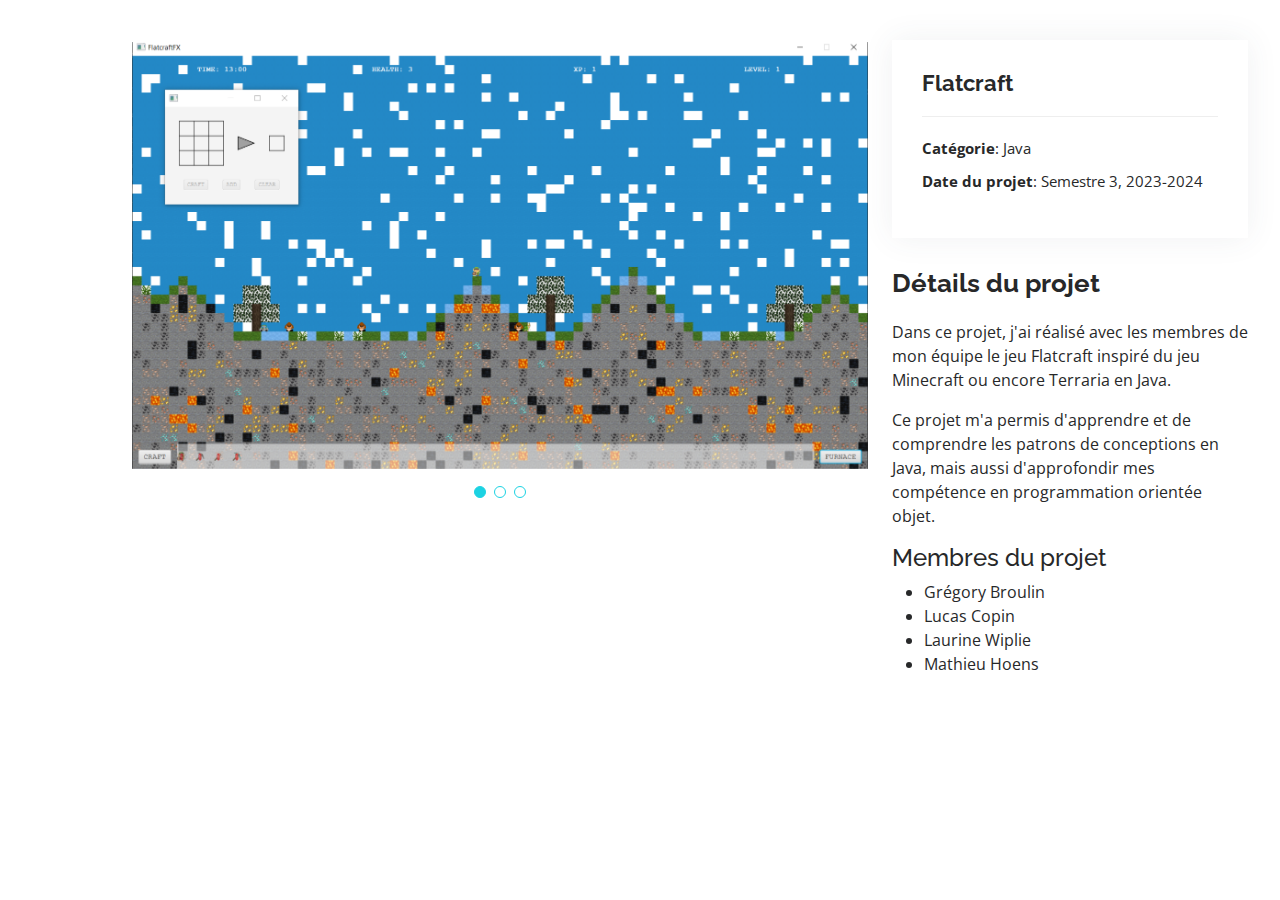
<file: flatcraft-details.html>
<!DOCTYPE html>
<html lang="en">
  <head>
    <meta charset="utf-8" />
    <meta content="width=device-width, initial-scale=1.0" name="viewport" />

    <title>Portfolio Details - Personal Bootstrap Template</title>
    <meta content="" name="description" />
    <meta content="" name="keywords" />

    <!-- Favicons -->
    <link href="assets/img/favicon.png" rel="icon" />
    <link href="assets/img/apple-touch-icon.png" rel="apple-touch-icon" />

    <!-- Google Fonts -->
    <link
      href="https://fonts.googleapis.com/css?family=Open+Sans:300,300i,400,400i,600,600i,700,700i|Raleway:300,300i,400,400i,500,500i,600,600i,700,700i|Poppins:300,300i,400,400i,500,500i,600,600i,700,700i"
      rel="stylesheet"
    />

    <!-- Vendor CSS Files -->
    <link href="assets/vendor/aos/aos.css" rel="stylesheet" />
    <link
      href="assets/vendor/bootstrap/css/bootstrap.min.css"
      rel="stylesheet"
    />
    <link
      href="assets/vendor/bootstrap-icons/bootstrap-icons.css"
      rel="stylesheet"
    />
    <link href="assets/vendor/boxicons/css/boxicons.min.css" rel="stylesheet" />
    <link
      href="assets/vendor/glightbox/css/glightbox.min.css"
      rel="stylesheet"
    />
    <link href="assets/vendor/swiper/swiper-bundle.min.css" rel="stylesheet" />

    <!-- Template Main CSS File -->
    <link href="assets/css/style.css" rel="stylesheet" />

    <!-- =======================================================
  * Template Name: MyResume
  * Updated: Nov 17 2023 with Bootstrap v5.3.2
  * Template URL: https://bootstrapmade.com/free-html-bootstrap-template-my-resume/
  * Author: BootstrapMade.com
  * License: https://bootstrapmade.com/license/
  ======================================================== -->
  </head>

  <body>
    <main id="main">
      <!-- ======= Portfolio Details Section ======= -->
      <section id="portfolio-details" class="portfolio-details">
        <div class="container">
          <div class="row gy-4">
            <div class="col-lg-8">
              <div class="portfolio-details-slider swiper">
                <div class="swiper-wrapper align-items-center">
                  <div class="swiper-slide">
                    <img
                      src="assets/img/portfolio/Flatcraft-details-1.png"
                      alt=""
                    />
                  </div>

                  <div class="swiper-slide">
                    <img
                      src="assets/img/portfolio/Flatcraft-details-2.png"
                      alt=""
                    />
                  </div>

                  <div class="swiper-slide">
                    <img
                      src="assets/img/portfolio/Flatcraft-details-3.png"
                      alt=""
                    />
                  </div>
                </div>
                <div class="swiper-pagination"></div>
              </div>
            </div>

            <div class="col-lg-4">
              <div class="portfolio-info">
                <h3>Flatcraft</h3>
                <ul>
                  <li><strong>Catégorie</strong>: Java</li>

                  <li>
                    <strong>Date du projet</strong>: Semestre 3, 2023-2024
                  </li>
                </ul>
              </div>
              <div class="portfolio-description">
                <h2>Détails du projet</h2>
                <p>
                  Dans ce projet, j'ai réalisé avec les membres de mon équipe le
                  jeu Flatcraft inspiré du jeu Minecraft ou encore Terraria en
                  Java.
                </p>
                <p>
                  Ce projet m'a permis d'apprendre et de comprendre les patrons
                  de conceptions en Java, mais aussi d'approfondir mes
                  compétence en programmation orientée objet.
                </p>
                <h4>Membres du projet</h4>
                <ul>
                  <li>Grégory Broulin</li>
                  <li>Lucas Copin</li>
                  <li>Laurine Wiplie</li>
                  <li>Mathieu Hoens</li>
                </ul>
              </div>
            </div>
          </div>
        </div>
      </section>
      <!-- End Portfolio Details Section -->
    </main>
    <!-- End #main -->

    <div id="preloader"></div>
    <a
      href="#"
      class="back-to-top d-flex align-items-center justify-content-center"
      ><i class="bi bi-arrow-up-short"></i
    ></a>

    <!-- Vendor JS Files -->
    <script src="assets/vendor/purecounter/purecounter_vanilla.js"></script>
    <script src="assets/vendor/aos/aos.js"></script>
    <script src="assets/vendor/bootstrap/js/bootstrap.bundle.min.js"></script>
    <script src="assets/vendor/glightbox/js/glightbox.min.js"></script>
    <script src="assets/vendor/isotope-layout/isotope.pkgd.min.js"></script>
    <script src="assets/vendor/swiper/swiper-bundle.min.js"></script>
    <script src="assets/vendor/typed.js/typed.umd.js"></script>
    <script src="assets/vendor/waypoints/noframework.waypoints.js"></script>
    <script src="assets/vendor/php-email-form/validate.js"></script>

    <!-- Template Main JS File -->
    <script src="assets/js/main.js"></script>
  </body>
</html>
</file>
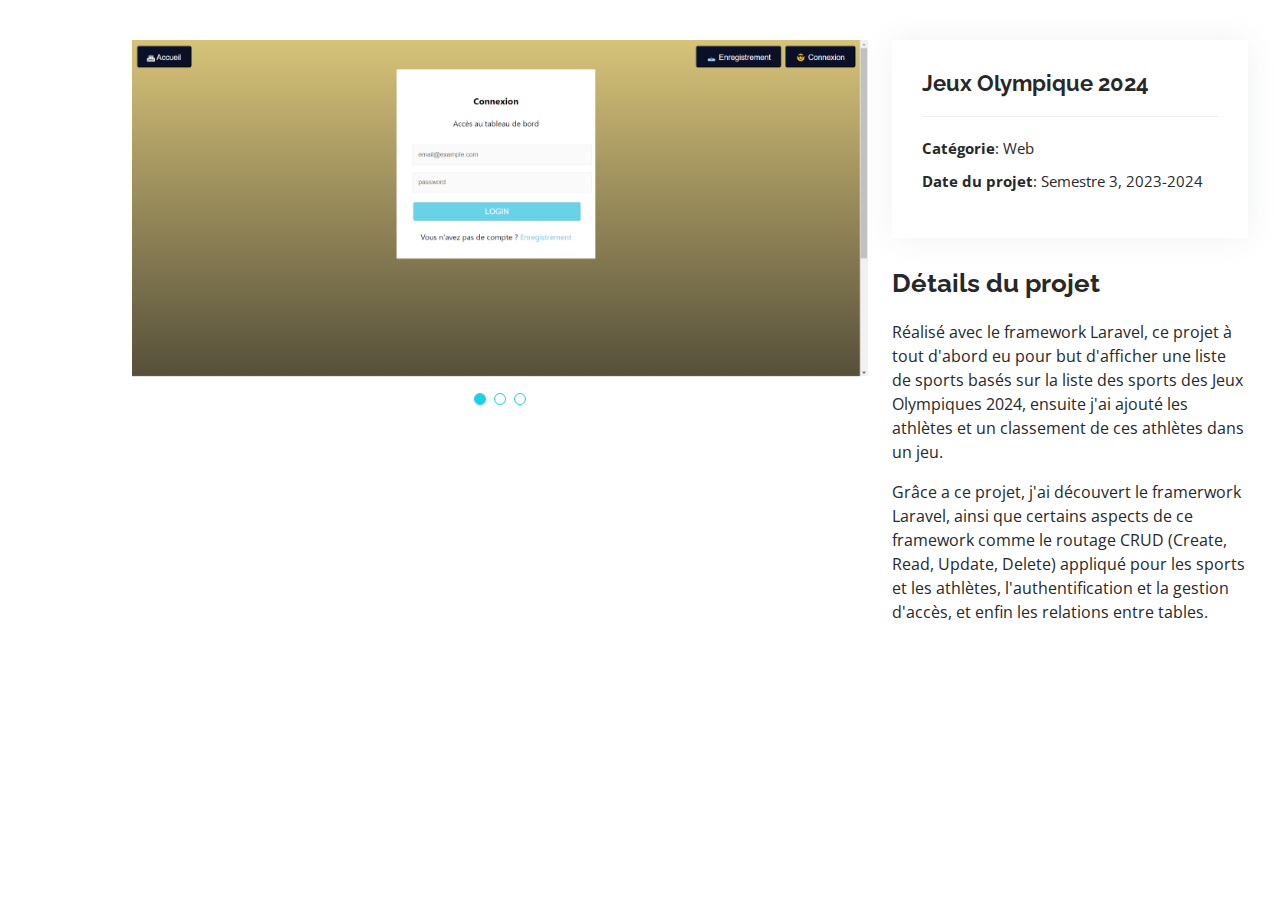
<file: jo-details.html>
<!DOCTYPE html>
<html lang="en">
  <head>
    <meta charset="utf-8" />
    <meta content="width=device-width, initial-scale=1.0" name="viewport" />

    <title>Portfolio Details - Personal Bootstrap Template</title>
    <meta content="" name="description" />
    <meta content="" name="keywords" />

    <!-- Favicons -->
    <link href="assets/img/favicon.png" rel="icon" />
    <link href="assets/img/apple-touch-icon.png" rel="apple-touch-icon" />

    <!-- Google Fonts -->
    <link
      href="https://fonts.googleapis.com/css?family=Open+Sans:300,300i,400,400i,600,600i,700,700i|Raleway:300,300i,400,400i,500,500i,600,600i,700,700i|Poppins:300,300i,400,400i,500,500i,600,600i,700,700i"
      rel="stylesheet"
    />

    <!-- Vendor CSS Files -->
    <link href="assets/vendor/aos/aos.css" rel="stylesheet" />
    <link
      href="assets/vendor/bootstrap/css/bootstrap.min.css"
      rel="stylesheet"
    />
    <link
      href="assets/vendor/bootstrap-icons/bootstrap-icons.css"
      rel="stylesheet"
    />
    <link href="assets/vendor/boxicons/css/boxicons.min.css" rel="stylesheet" />
    <link
      href="assets/vendor/glightbox/css/glightbox.min.css"
      rel="stylesheet"
    />
    <link href="assets/vendor/swiper/swiper-bundle.min.css" rel="stylesheet" />

    <!-- Template Main CSS File -->
    <link href="assets/css/style.css" rel="stylesheet" />

    <!-- =======================================================
  * Template Name: MyResume
  * Updated: Nov 17 2023 with Bootstrap v5.3.2
  * Template URL: https://bootstrapmade.com/free-html-bootstrap-template-my-resume/
  * Author: BootstrapMade.com
  * License: https://bootstrapmade.com/license/
  ======================================================== -->
  </head>

  <body>
    <main id="main">
      <!-- ======= Portfolio Details Section ======= -->
      <section id="portfolio-details" class="portfolio-details">
        <div class="container">
          <div class="row gy-4">
            <div class="col-lg-8">
              <div class="portfolio-details-slider swiper">
                <div class="swiper-wrapper align-items-center">
                  <div class="swiper-slide">
                    <img src="assets/img/portfolio/JO-details-1.png" alt="" />
                  </div>

                  <div class="swiper-slide">
                    <img src="assets/img/portfolio/JO-details-2.png" alt="" />
                  </div>

                  <div class="swiper-slide">
                    <img src="assets/img/portfolio/JO-details-3.png" alt="" />
                  </div>
                </div>
                <div class="swiper-pagination"></div>
              </div>
            </div>

            <div class="col-lg-4">
              <div class="portfolio-info">
                <h3>Jeux Olympique 2024</h3>
                <ul>
                  <li><strong>Catégorie</strong>: Web</li>

                  <li>
                    <strong>Date du projet</strong>: Semestre 3, 2023-2024
                  </li>
                </ul>
              </div>
              <div class="portfolio-description">
                <h2>Détails du projet</h2>
                <p>
                  Réalisé avec le framework Laravel, ce projet à tout d'abord eu
                  pour but d'afficher une liste de sports basés sur la liste des
                  sports des Jeux Olympiques 2024, ensuite j'ai ajouté les
                  athlètes et un classement de ces athlètes dans un jeu.
                </p>
                <p>
                  Grâce a ce projet, j'ai découvert le framerwork Laravel, ainsi
                  que certains aspects de ce framework comme le routage CRUD
                  (Create, Read, Update, Delete) appliqué pour les sports et les
                  athlètes, l'authentification et la gestion d'accès, et enfin
                  les relations entre tables.
                </p>
              </div>
            </div>
          </div>
        </div>
      </section>
      <!-- End Portfolio Details Section -->
    </main>
    <!-- End #main -->

    <div id="preloader"></div>
    <a
      href="#"
      class="back-to-top d-flex align-items-center justify-content-center"
      ><i class="bi bi-arrow-up-short"></i
    ></a>

    <!-- Vendor JS Files -->
    <script src="assets/vendor/purecounter/purecounter_vanilla.js"></script>
    <script src="assets/vendor/aos/aos.js"></script>
    <script src="assets/vendor/bootstrap/js/bootstrap.bundle.min.js"></script>
    <script src="assets/vendor/glightbox/js/glightbox.min.js"></script>
    <script src="assets/vendor/isotope-layout/isotope.pkgd.min.js"></script>
    <script src="assets/vendor/swiper/swiper-bundle.min.js"></script>
    <script src="assets/vendor/typed.js/typed.umd.js"></script>
    <script src="assets/vendor/waypoints/noframework.waypoints.js"></script>
    <script src="assets/vendor/php-email-form/validate.js"></script>

    <!-- Template Main JS File -->
    <script src="assets/js/main.js"></script>
  </body>
</html>
</file>
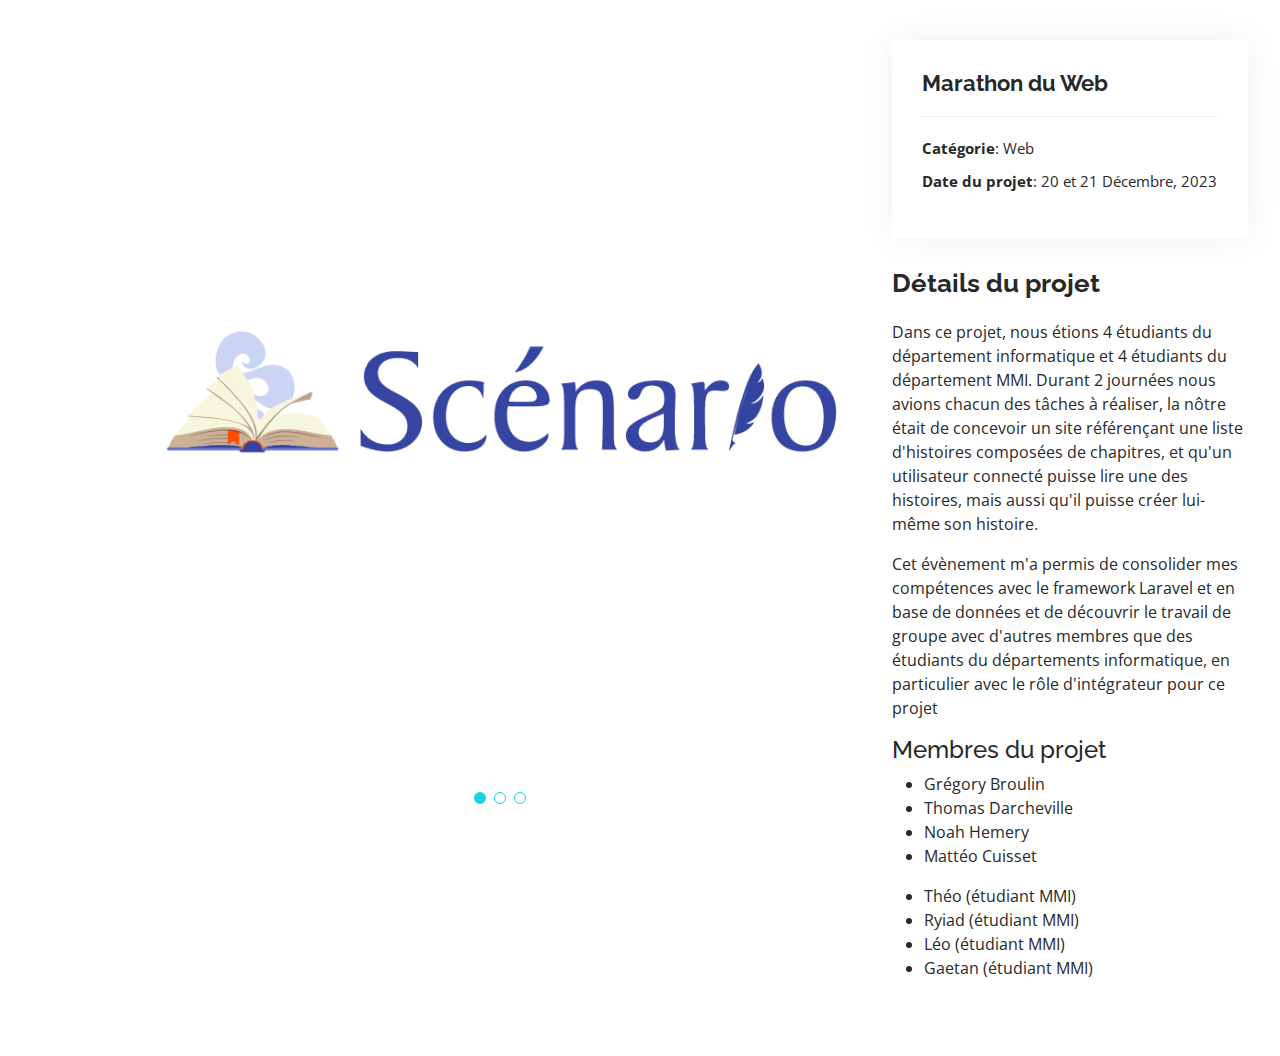
<file: marathon-details.html>
<!DOCTYPE html>
<html lang="en">
  <head>
    <meta charset="utf-8" />
    <meta content="width=device-width, initial-scale=1.0" name="viewport" />

    <title>Portfolio Details - Personal Bootstrap Template</title>
    <meta content="" name="description" />
    <meta content="" name="keywords" />

    <!-- Favicons -->
    <link href="assets/img/favicon.png" rel="icon" />
    <link href="assets/img/apple-touch-icon.png" rel="apple-touch-icon" />

    <!-- Google Fonts -->
    <link
      href="https://fonts.googleapis.com/css?family=Open+Sans:300,300i,400,400i,600,600i,700,700i|Raleway:300,300i,400,400i,500,500i,600,600i,700,700i|Poppins:300,300i,400,400i,500,500i,600,600i,700,700i"
      rel="stylesheet"
    />

    <!-- Vendor CSS Files -->
    <link href="assets/vendor/aos/aos.css" rel="stylesheet" />
    <link
      href="assets/vendor/bootstrap/css/bootstrap.min.css"
      rel="stylesheet"
    />
    <link
      href="assets/vendor/bootstrap-icons/bootstrap-icons.css"
      rel="stylesheet"
    />
    <link href="assets/vendor/boxicons/css/boxicons.min.css" rel="stylesheet" />
    <link
      href="assets/vendor/glightbox/css/glightbox.min.css"
      rel="stylesheet"
    />
    <link href="assets/vendor/swiper/swiper-bundle.min.css" rel="stylesheet" />

    <!-- Template Main CSS File -->
    <link href="assets/css/style.css" rel="stylesheet" />

    <!-- =======================================================
  * Template Name: MyResume
  * Updated: Nov 17 2023 with Bootstrap v5.3.2
  * Template URL: https://bootstrapmade.com/free-html-bootstrap-template-my-resume/
  * Author: BootstrapMade.com
  * License: https://bootstrapmade.com/license/
  ======================================================== -->
  </head>

  <body>
    <main id="main">
      <!-- ======= Portfolio Details Section ======= -->
      <section id="portfolio-details" class="portfolio-details">
        <div class="container">
          <div class="row gy-4">
            <div class="col-lg-8">
              <div class="portfolio-details-slider swiper">
                <div class="swiper-wrapper align-items-center">
                  <div class="swiper-slide">
                    <img src="assets/img/portfolio/marathon.png" alt="" />
                  </div>

                  <div class="swiper-slide">
                    <img src="assets/img/portfolio/mw-details-1.png" alt="" />
                  </div>

                  <div class="swiper-slide">
                    <img src="assets/img/portfolio/mw-couverture.png" alt="" />
                  </div>
                </div>
                <div class="swiper-pagination"></div>
              </div>
            </div>

            <div class="col-lg-4">
              <div class="portfolio-info">
                <h3>Marathon du Web</h3>
                <ul>
                  <li><strong>Catégorie</strong>: Web</li>

                  <li>
                    <strong>Date du projet</strong>: 20 et 21 Décembre, 2023
                  </li>
                </ul>
              </div>
              <div class="portfolio-description">
                <h2>Détails du projet</h2>
                <p>
                  Dans ce projet, nous étions 4 étudiants du département
                  informatique et 4 étudiants du département MMI. Durant 2
                  journées nous avions chacun des tâches à réaliser, la nôtre
                  était de concevoir un site référençant une liste d'histoires
                  composées de chapitres, et qu'un utilisateur connecté puisse
                  lire une des histoires, mais aussi qu'il puisse créer lui-même
                  son histoire.
                </p>
                <p>
                  Cet évènement m'a permis de consolider mes compétences avec le
                  framework Laravel et en base de données et de découvrir le
                  travail de groupe avec d'autres membres que des étudiants du
                  départements informatique, en particulier avec le rôle
                  d'intégrateur pour ce projet
                </p>
                <h4>Membres du projet</h4>
                <div class="flex-row">
                  <ul>
                    <li>Grégory Broulin</li>
                    <li>Thomas Darcheville</li>
                    <li>Noah Hemery</li>
                    <li>Mattéo Cuisset</li>
                  </ul>
                  <ul>
                    <li>Théo (étudiant MMI)</li>
                    <li>Ryiad (étudiant MMI)</li>
                    <li>Léo (étudiant MMI)</li>
                    <li>Gaetan (étudiant MMI)</li>
                  </ul>
                </div>
              </div>
            </div>
          </div>
        </div>
      </section>
      <!-- End Portfolio Details Section -->
    </main>
    <!-- End #main -->

    <div id="preloader"></div>
    <a
      href="#"
      class="back-to-top d-flex align-items-center justify-content-center"
      ><i class="bi bi-arrow-up-short"></i
    ></a>

    <!-- Vendor JS Files -->
    <script src="assets/vendor/purecounter/purecounter_vanilla.js"></script>
    <script src="assets/vendor/aos/aos.js"></script>
    <script src="assets/vendor/bootstrap/js/bootstrap.bundle.min.js"></script>
    <script src="assets/vendor/glightbox/js/glightbox.min.js"></script>
    <script src="assets/vendor/isotope-layout/isotope.pkgd.min.js"></script>
    <script src="assets/vendor/swiper/swiper-bundle.min.js"></script>
    <script src="assets/vendor/typed.js/typed.umd.js"></script>
    <script src="assets/vendor/waypoints/noframework.waypoints.js"></script>
    <script src="assets/vendor/php-email-form/validate.js"></script>

    <!-- Template Main JS File -->
    <script src="assets/js/main.js"></script>
  </body>
</html>
</file>
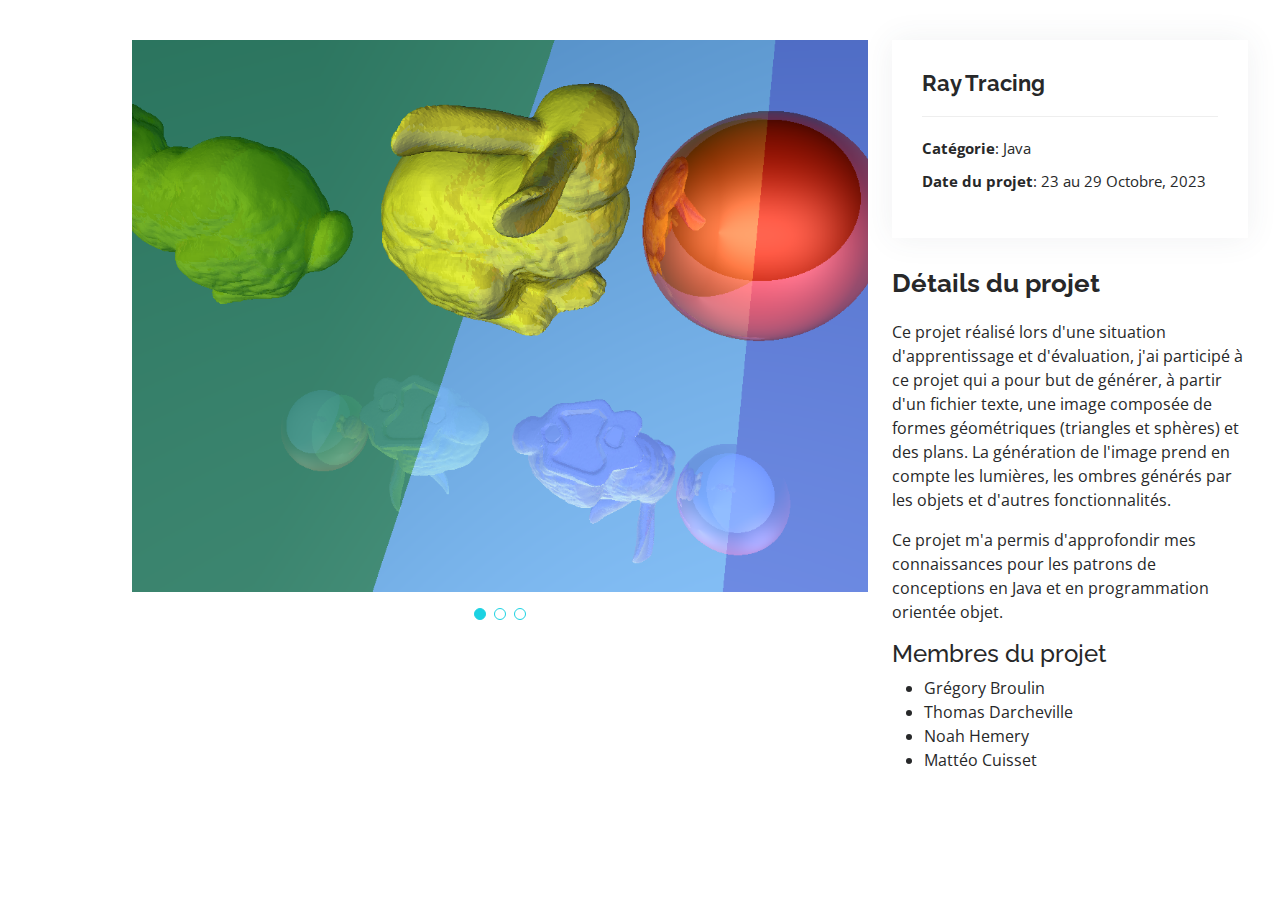
<file: rayTracing-details.html>
<!DOCTYPE html>
<html lang="en">
  <head>
    <meta charset="utf-8" />
    <meta content="width=device-width, initial-scale=1.0" name="viewport" />

    <title>Portfolio Details - Personal Bootstrap Template</title>
    <meta content="" name="description" />
    <meta content="" name="keywords" />

    <!-- Favicons -->
    <link href="assets/img/favicon.png" rel="icon" />
    <link href="assets/img/apple-touch-icon.png" rel="apple-touch-icon" />

    <!-- Google Fonts -->
    <link
      href="https://fonts.googleapis.com/css?family=Open+Sans:300,300i,400,400i,600,600i,700,700i|Raleway:300,300i,400,400i,500,500i,600,600i,700,700i|Poppins:300,300i,400,400i,500,500i,600,600i,700,700i"
      rel="stylesheet"
    />

    <!-- Vendor CSS Files -->
    <link href="assets/vendor/aos/aos.css" rel="stylesheet" />
    <link
      href="assets/vendor/bootstrap/css/bootstrap.min.css"
      rel="stylesheet"
    />
    <link
      href="assets/vendor/bootstrap-icons/bootstrap-icons.css"
      rel="stylesheet"
    />
    <link href="assets/vendor/boxicons/css/boxicons.min.css" rel="stylesheet" />
    <link
      href="assets/vendor/glightbox/css/glightbox.min.css"
      rel="stylesheet"
    />
    <link href="assets/vendor/swiper/swiper-bundle.min.css" rel="stylesheet" />

    <!-- Template Main CSS File -->
    <link href="assets/css/style.css" rel="stylesheet" />

    <!-- =======================================================
  * Template Name: MyResume
  * Updated: Nov 17 2023 with Bootstrap v5.3.2
  * Template URL: https://bootstrapmade.com/free-html-bootstrap-template-my-resume/
  * Author: BootstrapMade.com
  * License: https://bootstrapmade.com/license/
  ======================================================== -->
  </head>

  <body>
    <main id="main">
      <!-- ======= Portfolio Details Section ======= -->
      <section id="portfolio-details" class="portfolio-details">
        <div class="container">
          <div class="row gy-4">
            <div class="col-lg-8">
              <div class="portfolio-details-slider swiper">
                <div class="swiper-wrapper align-items-center">
                  <div class="swiper-slide">
                    <img src="assets/img/portfolio/bunny.png" alt="" />
                  </div>

                  <div class="swiper-slide">
                    <img src="assets/img/portfolio/dragon.png" alt="" />
                  </div>

                  <div class="swiper-slide">
                    <img src="assets/img/portfolio/damier.png" alt="" />
                  </div>
                </div>
                <div class="swiper-pagination"></div>
              </div>
            </div>

            <div class="col-lg-4">
              <div class="portfolio-info">
                <h3>Ray Tracing</h3>
                <ul>
                  <li><strong>Catégorie</strong>: Java</li>

                  <li>
                    <strong>Date du projet</strong>: 23 au 29 Octobre, 2023
                  </li>
                </ul>
              </div>
              <div class="portfolio-description">
                <h2>Détails du projet</h2>
                <p>
                  Ce projet réalisé lors d'une situation d'apprentissage et
                  d'évaluation, j'ai participé à ce projet qui a pour but de
                  générer, à partir d'un fichier texte, une image composée de
                  formes géométriques (triangles et sphères) et des plans. La
                  génération de l'image prend en compte les lumières, les ombres
                  générés par les objets et d'autres fonctionnalités.
                </p>
                <p>
                  Ce projet m'a permis d'approfondir mes connaissances pour les
                  patrons de conceptions en Java et en programmation orientée
                  objet.
                </p>
                <h4>Membres du projet</h4>
                <ul>
                  <li>Grégory Broulin</li>
                  <li>Thomas Darcheville</li>
                  <li>Noah Hemery</li>
                  <li>Mattéo Cuisset</li>
                </ul>
              </div>
            </div>
          </div>
        </div>
      </section>
      <!-- End Portfolio Details Section -->
    </main>
    <!-- End #main -->

    <div id="preloader"></div>
    <a
      href="#"
      class="back-to-top d-flex align-items-center justify-content-center"
      ><i class="bi bi-arrow-up-short"></i
    ></a>

    <!-- Vendor JS Files -->
    <script src="assets/vendor/purecounter/purecounter_vanilla.js"></script>
    <script src="assets/vendor/aos/aos.js"></script>
    <script src="assets/vendor/bootstrap/js/bootstrap.bundle.min.js"></script>
    <script src="assets/vendor/glightbox/js/glightbox.min.js"></script>
    <script src="assets/vendor/isotope-layout/isotope.pkgd.min.js"></script>
    <script src="assets/vendor/swiper/swiper-bundle.min.js"></script>
    <script src="assets/vendor/typed.js/typed.umd.js"></script>
    <script src="assets/vendor/waypoints/noframework.waypoints.js"></script>
    <script src="assets/vendor/php-email-form/validate.js"></script>

    <!-- Template Main JS File -->
    <script src="assets/js/main.js"></script>
  </body>
</html>
</file>
<file: assets/css/style.css>
/**
* Template Name: MyResume
* Updated: Nov 17 2023 with Bootstrap v5.3.2
* Template URL: https://bootstrapmade.com/free-html-bootstrap-template-my-resume/
* Author: BootstrapMade.com
* License: https://bootstrapmade.com/license/
*/

/*--------------------------------------------------------------
# General
--------------------------------------------------------------*/
body {
  font-family: "Open Sans", sans-serif;
  color: #272829;
}

a {
  color: #1cd2e2;
  text-decoration: none;
}

a:hover {
  color: #067ded;
  text-decoration: none;
}

h1,
h2,
h3,
h4,
h5,
h6 {
  font-family: "Raleway", sans-serif;
}

/*--------------------------------------------------------------
# Back to top button
--------------------------------------------------------------*/
.back-to-top {
  position: fixed;
  visibility: hidden;
  opacity: 0;
  right: 15px;
  bottom: 15px;
  z-index: 996;
  background: #1cd2e2;
  width: 40px;
  height: 40px;
  border-radius: 50px;
  transition: all 0.4s;
}

.back-to-top i {
  font-size: 28px;
  color: #fff;
  line-height: 0;
}

.back-to-top:hover {
  background: #0678e3;
  color: #fff;
}

.back-to-top.active {
  visibility: visible;
  opacity: 1;
}

/*--------------------------------------------------------------
# Preloader
--------------------------------------------------------------*/
#preloader {
  position: fixed;
  top: 0;
  left: 0;
  right: 0;
  bottom: 0;
  z-index: 9999;
  overflow: hidden;
  background: #fff;
}

#preloader:before {
  content: "";
  position: fixed;
  top: calc(50% - 30px);
  left: calc(50% - 30px);
  border: 6px solid #1cd2e2;
  border-top-color: #fff;
  border-bottom-color: #fff;
  border-radius: 50%;
  width: 60px;
  height: 60px;
  animation: animate-preloader 1s linear infinite;
}

@keyframes animate-preloader {
  0% {
    transform: rotate(0deg);
  }

  100% {
    transform: rotate(360deg);
  }
}

/*--------------------------------------------------------------
# Disable aos animation delay on mobile devices
--------------------------------------------------------------*/
@media screen and (max-width: 768px) {
  [data-aos-delay] {
    transition-delay: 0 !important;
  }
}

/*--------------------------------------------------------------
# Header
--------------------------------------------------------------*/
#header {
  position: fixed;
  top: 0;
  left: 0;
  bottom: 0;
  z-index: 9997;
  transition: all 0.5s;
  padding: 15px;
  overflow-y: auto;
}

@media (max-width: 991px) {
  #header {
    width: 300px;
    background: #fff;
    border-right: 1px solid #e6e9ec;
    left: -300px;
  }
}

@media (min-width: 991px) {
  #main {
    margin-left: 100px;
  }
}

/*--------------------------------------------------------------
# Navigation Menu
--------------------------------------------------------------*/
/**
* Desktop Navigation 
*/
.nav-menu {
  padding: 0;
  display: block;
}

.nav-menu * {
  margin: 0;
  padding: 0;
  list-style: none;
}

.nav-menu > ul > li {
  position: relative;
  white-space: nowrap;
}

.nav-menu a,
.nav-menu a:focus {
  display: flex;
  align-items: center;
  color: #45505b;
  padding: 10px 18px;
  margin-bottom: 8px;
  transition: 0.3s;
  font-size: 15px;
  border-radius: 50px;
  background: #f2f3f5;
  height: 56px;
  width: 100%;
  overflow: hidden;
  transition: 0.3s;
}

.nav-menu a i,
.nav-menu a:focus i {
  font-size: 20px;
}

.nav-menu a span,
.nav-menu a:focus span {
  padding: 0 5px 0 7px;
  color: #45505b;
}

@media (min-width: 992px) {
  .nav-menu a,
  .nav-menu a:focus {
    width: 56px;
  }

  .nav-menu a span,
  .nav-menu a:focus span {
    display: none;
    color: #fff;
  }
}

.nav-menu a:hover,
.nav-menu .active,
.nav-menu .active:focus,
.nav-menu li:hover > a {
  color: #fff;
  background: #1cd2e2;
}

.nav-menu a:hover span,
.nav-menu .active span,
.nav-menu .active:focus span,
.nav-menu li:hover > a span {
  color: #fff;
}

.nav-menu a:hover,
.nav-menu li:hover > a {
  width: 100%;
  color: #fff;
}

.nav-menu a:hover span,
.nav-menu li:hover > a span {
  display: block;
}

/**
* Mobile Navigation 
*/
.mobile-nav-toggle {
  position: fixed;
  right: 10px;
  top: 10px;
  z-index: 9998;
  border: 0;
  background: none;
  font-size: 28px;
  transition: all 0.4s;
  outline: none !important;
  line-height: 0;
  cursor: pointer;
  border-radius: 50px;
  padding: 5px;
}

.mobile-nav-toggle i {
  color: #45505b;
}

.mobile-nav-active {
  overflow: hidden;
}

.mobile-nav-active #header {
  left: 0;
}

.mobile-nav-active .mobile-nav-toggle {
  color: #fff;
  background-color: #1cd2e2;
}

/*--------------------------------------------------------------
# Hero Section
--------------------------------------------------------------*/
#hero {
  width: 100%;
  height: 100vh;
  background: url("../img/accueil-bg.jpg") top right no-repeat;
  background-size: cover;
  position: relative;
}

@media (min-width: 992px) {
  #hero {
    padding-left: 160px;
  }
}

#hero:before {
  content: "";
  background: rgba(255, 255, 255, 0.8);
  position: absolute;
  bottom: 0;
  top: 0;
  left: 0;
  right: 0;
}

#hero h1 {
  margin: 0;
  font-size: 64px;
  font-weight: 700;
  line-height: 56px;
  color: #45505b;
}

#hero p {
  color: #45505b;
  margin: 15px 0 0 0;
  font-size: 26px;
  font-family: "Poppins", sans-serif;
}

#hero p span {
  color: #1cd2e2;
  letter-spacing: 1px;
}

#hero .social-links {
  margin-top: 30px;
}

#hero .social-links a {
  font-size: 24px;
  display: inline-block;
  color: #45505b;
  line-height: 1;
  margin-right: 20px;
  transition: 0.3s;
}

#hero .social-links a:hover {
  color: #1cd2e2;
}

@media (max-width: 992px) {
  #hero {
    text-align: center;
  }

  #hero h1 {
    font-size: 32px;
    line-height: 36px;
  }

  #hero p {
    margin-top: 10px;
    font-size: 20px;
    line-height: 24px;
  }
}

/*--------------------------------------------------------------
# Sections General
--------------------------------------------------------------*/
section {
  padding: 60px 0;
  overflow: hidden;
}

.section-title {
  text-align: center;
  padding-bottom: 30px;
}

.section-title h2 {
  font-size: 32px;
  font-weight: bold;
  text-transform: uppercase;
  margin-bottom: 20px;
  padding-bottom: 20px;
  position: relative;
  color: #45505b;
}

.section-title h2::before {
  content: "";
  position: absolute;
  display: block;
  width: 120px;
  height: 1px;
  background: #ddd;
  bottom: 1px;
  left: calc(50% - 60px);
}

.section-title h2::after {
  content: "";
  position: absolute;
  display: block;
  width: 40px;
  height: 3px;
  background: #1cd2e2;
  bottom: 0;
  left: calc(50% - 20px);
}

.section-title p {
  margin-bottom: 0;
}

/*--------------------------------------------------------------
# About
--------------------------------------------------------------*/
.about .content h3 {
  font-weight: 700;
  font-size: 26px;
  color: #728394;
}

.about .content ul {
  list-style: none;
  padding: 0;
}

.about .content ul li {
  margin-bottom: 20px;
  display: flex;
  align-items: center;
}

.about .content ul strong {
  margin-right: 10px;
}

.about .content ul i {
  font-size: 16px;
  margin-right: 5px;
  color: #1cd2e2;
  line-height: 0;
}

.about .content p:last-child {
  margin-bottom: 0;
}

/*--------------------------------------------------------------
# Akills
--------------------------------------------------------------*/
.skills .progress {
  height: 60px;
  display: block;
  background: none;
  border-radius: 0;
}

.skills .progress .skill {
  padding: 10px 0;
  margin: 0;
  text-transform: uppercase;
  display: block;
  font-weight: 600;
  font-family: "Poppins", sans-serif;
  color: #45505b;
}

.skills .progress .skill .val {
  float: right;
  font-style: normal;
}

.skills .progress-bar-wrap {
  background: #f2f3f5;
}

.skills .progress-bar {
  width: 1px;
  height: 10px;
  transition: 0.9s;
  background-color: #1cd2e2;
}

/*--------------------------------------------------------------
# Resume
--------------------------------------------------------------*/
.resume .resume-title {
  font-size: 26px;
  font-weight: 700;
  margin-top: 20px;
  margin-bottom: 20px;
  color: #45505b;
}

.resume .resume-item {
  padding: 0 0 20px 20px;
  margin-top: -2px;
  border-left: 2px solid #1cd2e2;
  position: relative;
}

.resume .resume-item h4 {
  line-height: 18px;
  font-size: 18px;
  font-weight: 600;
  text-transform: uppercase;
  font-family: "Poppins", sans-serif;
  color: #1cd2e2;
  margin-bottom: 10px;
}

.resume .resume-item h5 {
  font-size: 16px;
  background: #f7f8f9;
  padding: 5px 15px;
  display: inline-block;
  font-weight: 600;
  margin-bottom: 10px;
}

.resume .resume-item ul {
  padding-left: 20px;
}

.resume .resume-item ul li {
  padding-bottom: 10px;
}

.resume .resume-item:last-child {
  padding-bottom: 0;
}

.resume .resume-item::before {
  content: "";
  position: absolute;
  width: 16px;
  height: 16px;
  border-radius: 50px;
  left: -9px;
  top: 0;
  background: #fff;
  border: 2px solid #1cd2e2;
}

/*--------------------------------------------------------------
# Portfolio
--------------------------------------------------------------*/
.portfolio .portfolio-item {
  margin-bottom: 30px;
}

.portfolio #portfolio-flters {
  padding: 0;
  margin: 0 auto 25px auto;
  list-style: none;
  text-align: center;
  background: #fff;
  border-radius: 50px;
  padding: 2px 15px;
}

.portfolio #portfolio-flters li {
  cursor: pointer;
  display: inline-block;
  padding: 10px 15px;
  font-size: 14px;
  font-weight: 600;
  line-height: 1;
  text-transform: uppercase;
  color: #272829;
  margin-bottom: 5px;
  transition: all 0.3s ease-in-out;
}

.portfolio #portfolio-flters li:hover,
.portfolio #portfolio-flters li.filter-active {
  color: #1cd2e2;
}

.portfolio #portfolio-flters li:last-child {
  margin-right: 0;
}

.portfolio .portfolio-wrap {
  transition: 0.3s;
  position: relative;
  overflow: hidden;
  z-index: 1;
  background: rgba(69, 80, 91, 0.8);
}

.portfolio .portfolio-wrap::before {
  content: "";
  background: rgba(255, 255, 255, 0.7);
  position: absolute;
  left: 30px;
  right: 30px;
  top: 30px;
  bottom: 30px;
  transition: all ease-in-out 0.3s;
  z-index: 2;
  opacity: 0;
}

.portfolio .portfolio-wrap .portfolio-info {
  opacity: 0;
  position: absolute;
  top: 0;
  left: 0;
  right: 0;
  bottom: 0;
  text-align: center;
  z-index: 3;
  transition: all ease-in-out 0.3s;
  display: flex;
  flex-direction: column;
  justify-content: center;
  align-items: center;
}

.portfolio .portfolio-wrap .portfolio-info::before {
  display: block;
  content: "";
  width: 48px;
  height: 48px;
  position: absolute;
  top: 35px;
  left: 35px;
  border-top: 3px solid #d7dce1;
  border-left: 3px solid #d7dce1;
  transition: all 0.5s ease 0s;
  z-index: 9994;
}

.portfolio .portfolio-wrap .portfolio-info::after {
  display: block;
  content: "";
  width: 48px;
  height: 48px;
  position: absolute;
  bottom: 35px;
  right: 35px;
  border-bottom: 3px solid #d7dce1;
  border-right: 3px solid #d7dce1;
  transition: all 0.5s ease 0s;
  z-index: 9994;
}

.portfolio .portfolio-wrap .portfolio-info h4 {
  font-size: 20px;
  color: #45505b;
  font-weight: 600;
}

.portfolio .portfolio-wrap .portfolio-info p {
  color: #45505b;
  font-size: 14px;
  text-transform: uppercase;
  padding: 0;
  margin: 0;
}

.portfolio .portfolio-wrap .portfolio-links {
  text-align: center;
  z-index: 4;
}

.portfolio .portfolio-wrap .portfolio-links a {
  color: #45505b;
  margin: 0 2px;
  font-size: 28px;
  display: inline-block;
  transition: 0.3s;
}

.portfolio .portfolio-wrap .portfolio-links a:hover {
  color: #148af9;
}

.portfolio .portfolio-wrap:hover::before {
  top: 0;
  left: 0;
  right: 0;
  bottom: 0;
  opacity: 1;
}

.portfolio .portfolio-wrap:hover .portfolio-info {
  opacity: 1;
}

.portfolio .portfolio-wrap:hover .portfolio-info::before {
  top: 15px;
  left: 15px;
}

.portfolio .portfolio-wrap:hover .portfolio-info::after {
  bottom: 15px;
  right: 15px;
}

/*--------------------------------------------------------------
# Portfolio Details
--------------------------------------------------------------*/
.portfolio-details {
  padding-top: 40px;
}

.portfolio-details .portfolio-details-slider img {
  width: 100%;
}

.portfolio-details .portfolio-details-slider .swiper-pagination {
  margin-top: 20px;
  position: relative;
}

.portfolio-details
  .portfolio-details-slider
  .swiper-pagination
  .swiper-pagination-bullet {
  width: 12px;
  height: 12px;
  background-color: #fff;
  opacity: 1;
  border: 1px solid #1cd2e2;
}

.portfolio-details
  .portfolio-details-slider
  .swiper-pagination
  .swiper-pagination-bullet-active {
  background-color: #1cd2e2;
}

.portfolio-details .portfolio-info {
  padding: 30px;
  box-shadow: 0px 0 30px rgba(69, 80, 91, 0.08);
}

.portfolio-details .portfolio-info h3 {
  font-size: 22px;
  font-weight: 700;
  margin-bottom: 20px;
  padding-bottom: 20px;
  border-bottom: 1px solid #eee;
}

.portfolio-details .portfolio-info ul {
  list-style: none;
  padding: 0;
  font-size: 15px;
}

.portfolio-details .portfolio-info ul li + li {
  margin-top: 10px;
}

.portfolio-details .portfolio-description {
  padding-top: 30px;
}

.portfolio-details .portfolio-description h2 {
  font-size: 26px;
  font-weight: 700;
  margin-bottom: 20px;
}

.portfolio-details .portfolio-description p {
  padding: 0;
}

/*--------------------------------------------------------------
# loisirs
--------------------------------------------------------------*/

#loisirs .row {
  display: flex;
  justify-content: space-between;
  align-items: center;
}

/*--------------------------------------------------------------
# Footer
--------------------------------------------------------------*/
#footer {
  background: #f7f8f9;
  color: #45505b;
  font-size: 14px;
  text-align: center;
  padding: 30px 0;
}

#footer h3 {
  font-size: 36px;
  font-weight: 700;
  position: relative;
  font-family: "Poppins", sans-serif;
  padding: 0;
  margin: 0 0 15px 0;
}

#footer p {
  font-size: 15;
  font-style: italic;
  padding: 0;
  margin: 0 0 40px 0;
}

#footer .social-links {
  margin: 0 0 40px 0;
}

#footer .social-links a {
  font-size: 18px;
  display: inline-block;
  background: #1cd2e2;
  color: #fff;
  line-height: 1;
  padding: 8px 0;
  margin-right: 4px;
  border-radius: 50%;
  text-align: center;
  width: 36px;
  height: 36px;
  transition: 0.3s;
}

#footer .social-links a:hover {
  background: #0678e3;
  color: #fff;
  text-decoration: none;
}

#footer .copyright {
  margin: 0 0 5px 0;
}

#footer .credits {
  font-size: 13px;
}
</file>
